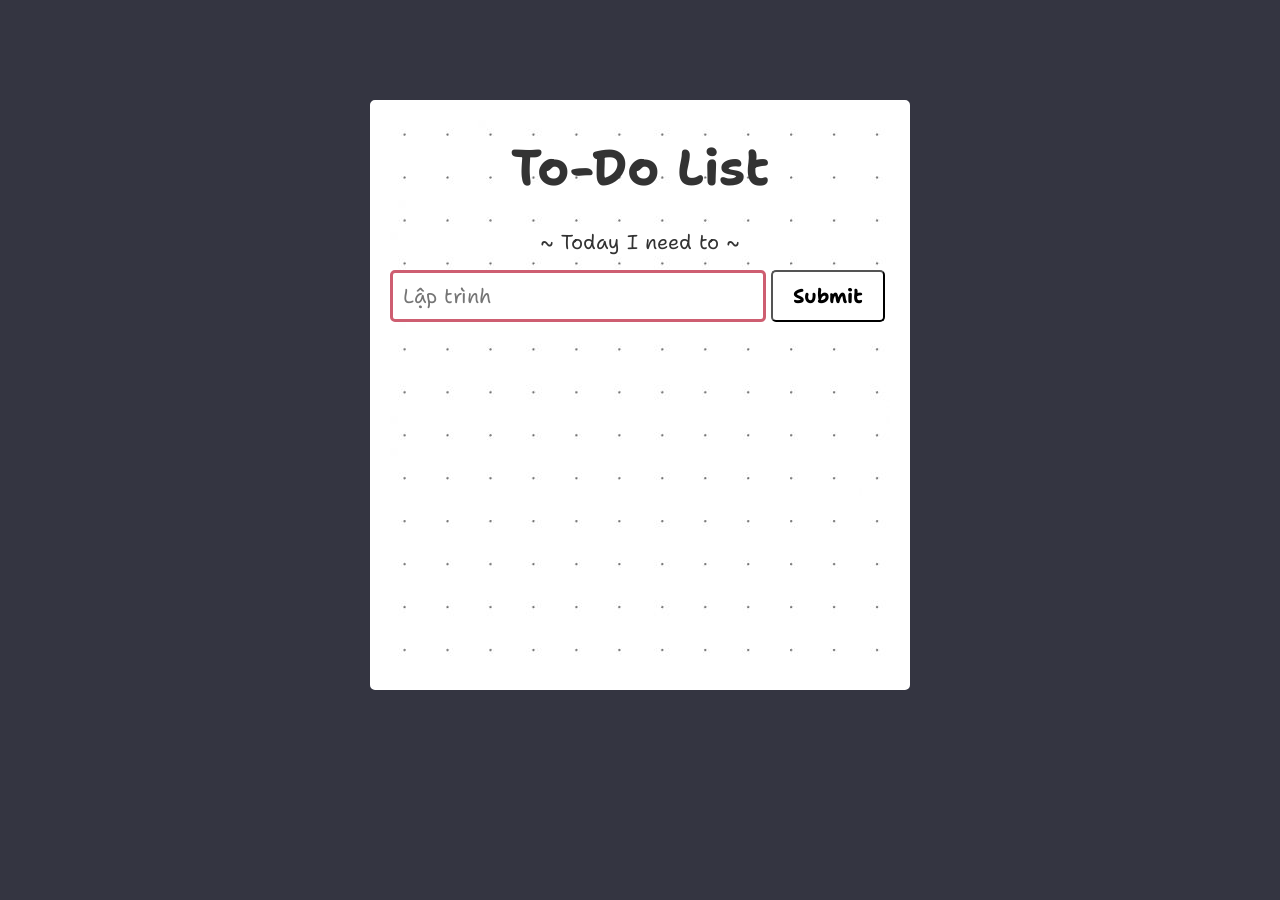
<file: index.html>
<!DOCTYPE html>
<html lang="en">
<head>
    <meta charset="UTF-8">
    <meta http-equiv="X-UA-Compatible" content="IE=edge">
    <meta name="viewport" content="width=device-width, initial-scale=1.0">
    <link rel="stylesheet" href="https://cdnjs.cloudflare.com/ajax/libs/font-awesome/6.3.0/css/all.min.css">
    <link href="https://fonts.googleapis.com/css2?family=Shantell+Sans:ital,wght@0,300;0,400;0,500;0,600;0,700;0,800;1,300;1,400;1,500;1,600;1,700;1,800&display=swap" rel="stylesheet">
    <link rel="stylesheet" href="./style.css">
    <title>TodoList</title>
</head>
<body>
    <form onsubmit="return false" id="form">
        <h1 class="header">To-Do List</h1>
        <p class="decription">~ Today I need to ~</p>
        <div class="user">
            <input contenteditable="" class="input" type="text" placeholder="Lập trình" autofocus>
            <button onclick="App.createForm()" class="push">Submit</button>
        </div>
        <ul class="list"></ul>
    </form>
    <script src="./logic.js"></script>
</body>
</html>
</file>
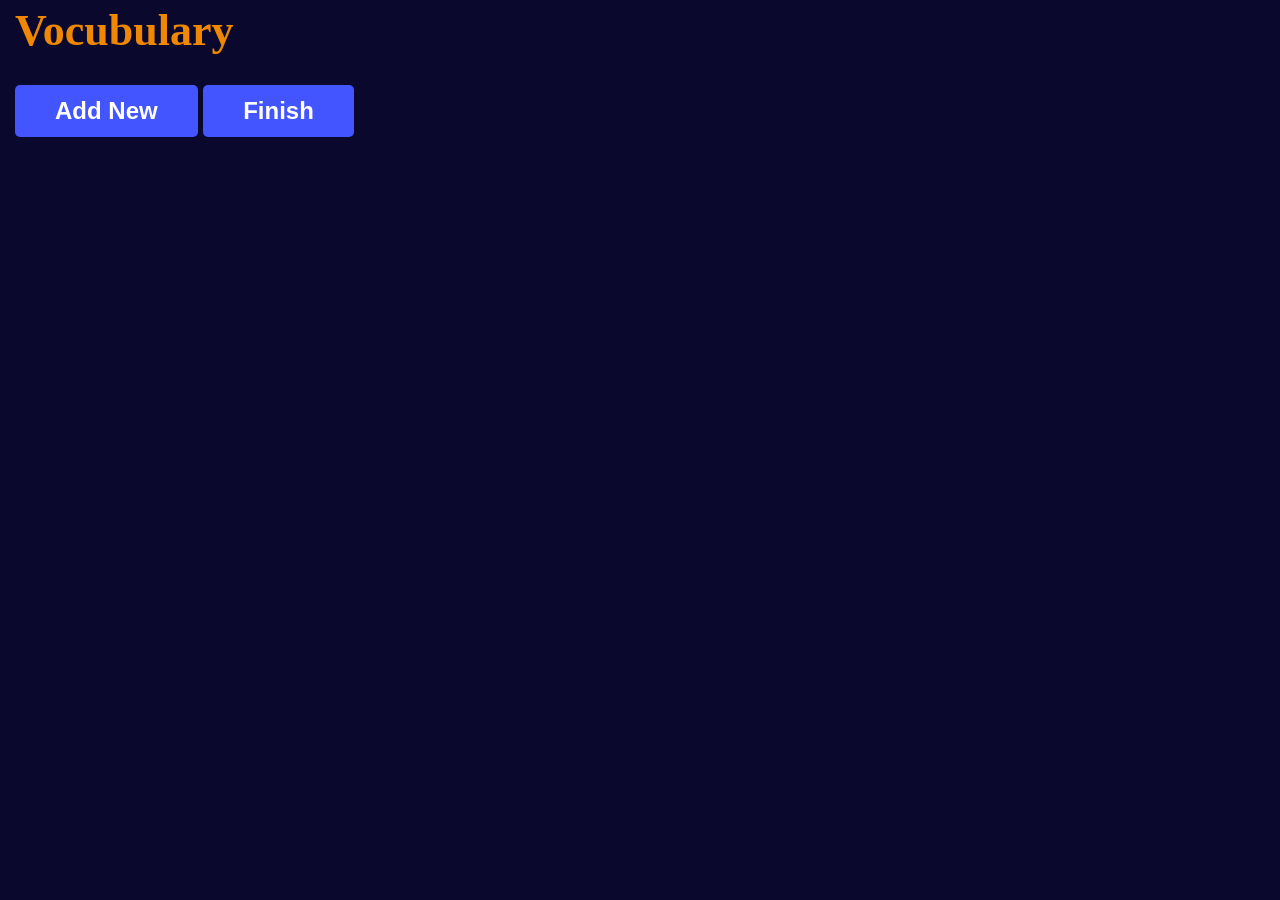
<file: Application/editting.html>
<!DOCTYPE html>
<html lang="en">
<head>
    <meta charset="UTF-8">
    <meta http-equiv="X-UA-Compatible" content="IE=edge">
    <meta name="viewport" content="width=device-width, initial-scale=1.0">
    <link rel="stylesheet" href="./style.css">
    <title>Editting</title>
</head>
<body id="editting">
    <h1 class="header-editting">Vocubulary</h1>
    <ul id="list-word"></ul>
    <button class="btn-big" id="create">Add New</button>
    <button class="btn-big" id="finish">Finish</button>
    <script src="./editting.js"></script>
</body>
</html>
</file>
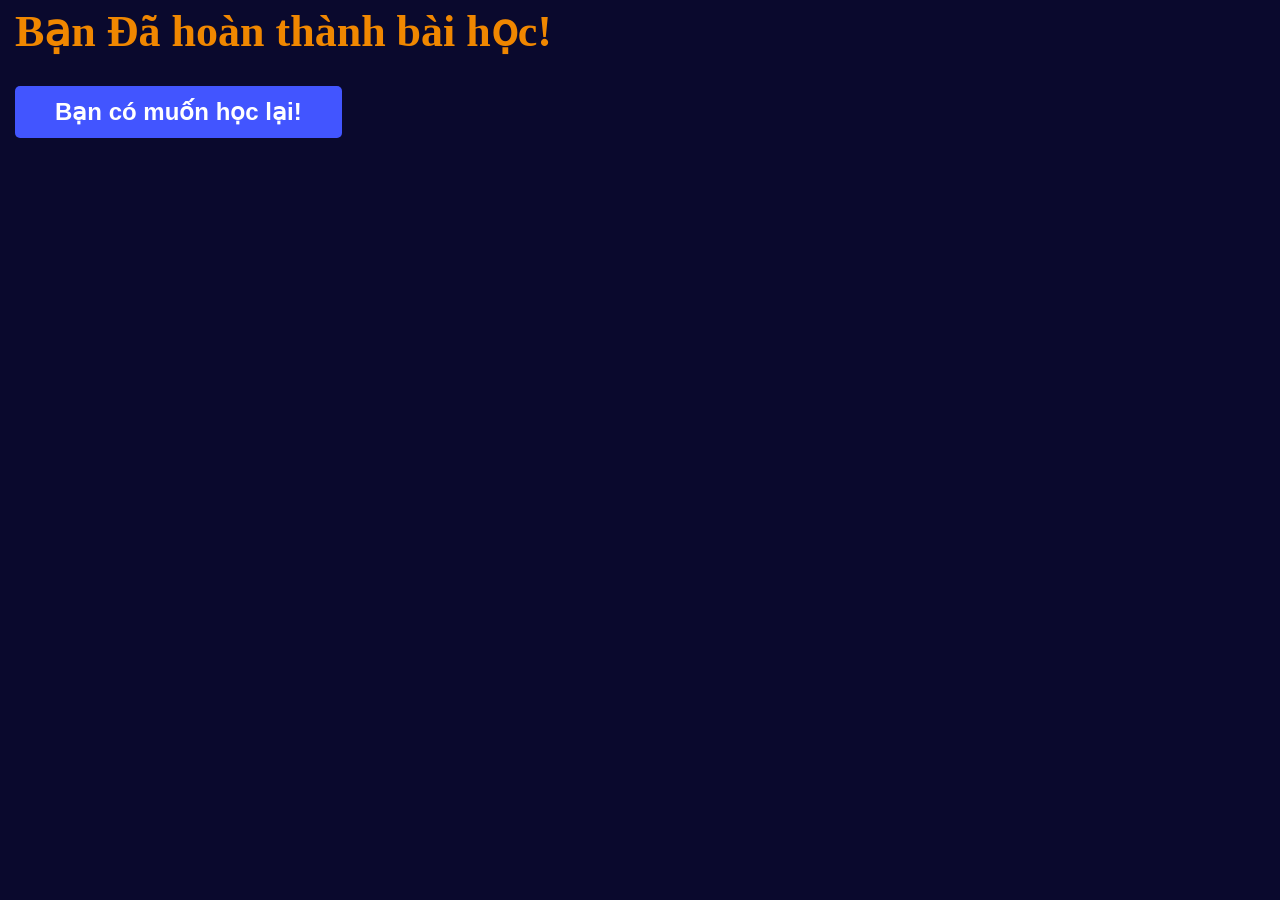
<file: Application/finish.html>
<!DOCTYPE html>
<html lang="en">
<head>
    <meta charset="UTF-8">
    <meta http-equiv="X-UA-Compatible" content="IE=edge">
    <meta name="viewport" content="width=device-width, initial-scale=1.0">
    <link rel="stylesheet" href="./style.css">
    <title>Finish</title>
</head>
<body>
    <h1>Bạn Đã hoàn thành bài học!</h1>
    <div>
        <button onclick="back()" class="btn-big">Bạn có muốn học lại!</button>
    </div>
    <script>
        function back(){
            document.location = "./learn.html";
        }
    </script>
</body>
</html>
</file>
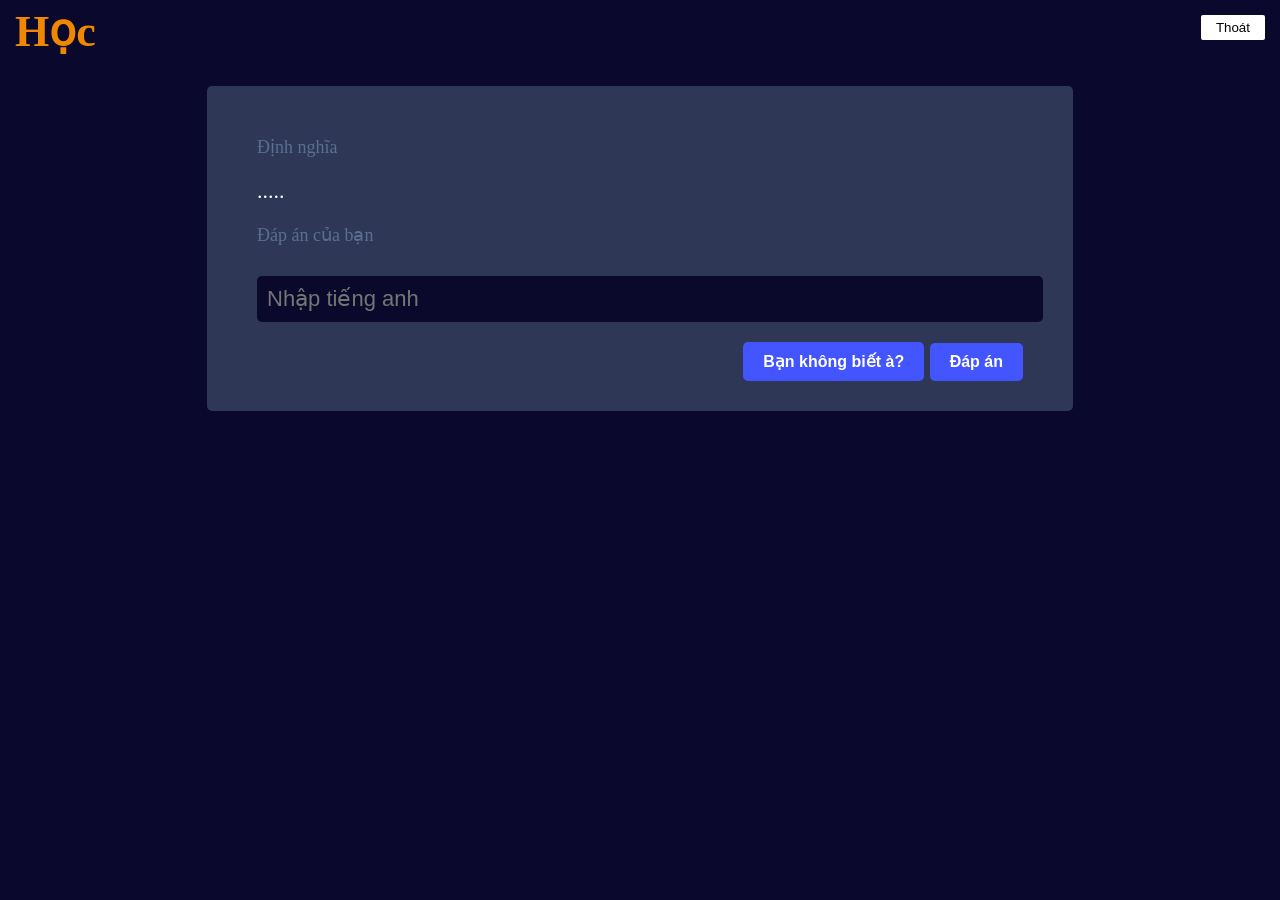
<file: Application/learn.html>
<!DOCTYPE html>
<html lang="en">
<head>
    <meta charset="UTF-8">
    <meta http-equiv="X-UA-Compatible" content="IE=edge">
    <meta name="viewport" content="width=device-width, initial-scale=1.0">
    <link rel="stylesheet" href="./style.css">
    <title>Learn</title>
</head>
<body>
    <button class="btn-small" id="close">Thoát</button>
    <h1>Học</h1>
    <div id="question-board">
        <label>Định nghĩa</label>
        <div name="quest">.....</div>
        <label>Đáp án của bạn</label>
        <input name="answer" type="text" placeholder="Nhập tiếng anh">
        <div class="notification">
            <label>Đáp án đúng</label>
            <div class="notification-sub">
                <div name="right-answer"></div>
                <button name="next-to" class="btn-big">Tiếp tục</button>
            </div>
        </div>
        <div class="options">
            <button class="btn-big">Bạn không biết à?</button>
            <button class="btn-big">Đáp án</button>
        </div>
    </div>
    <script src="./learn.js"></script>
</body>
</html>
</file>
<file: style.css>
*{
    font-family: 'Shantell Sans', cursive;
}
html{
    box-sizing: border-box;
    font-size: 62.5%;
    line-height: 1.5rem;
    color: #333;
}
body{
    background-color: #343541;
    margin: 0;
}
#form{
    background-image: url("./Image/background.jpg");
    margin: 100px auto 0;
    max-width: 500px;
    height: 550px;
    border: 20px solid #fff;
    border-radius: 5px;
}
.header{
    text-align: center;
    margin: 40px 0 60px;
    font-size: 5rem;
}
.user{
    display: flex;
    flex-direction: row; 
}
.decription{
    text-align: center;
    font-size: 2rem;
}
.input{
    padding: 10px;
    max-width: 70%;
    font-size: 2rem;
    outline: none;
    border: 3px solid #ce5e71;
    border-radius: 5px;
}
.push{
    flex: 1;
    margin: 0 5px;
    font-size: 2rem;
    border-radius: 5px;
    background-color: #fff;
    font-weight: bold;
}
.push:hover{
    background-color: #f5f1f1;
}
.push:active{
    background-color: #e3dede;
}
.list{
    height: 325px;
    padding: 20px 20px 0;
    margin: 0;
    overflow-y: scroll;
}
.list::-webkit-scrollbar{
    display: none;
}
.list > li{
    display: flex;
    font-size: 2rem;
    padding: 10px;
    margin: 10px 0;
    border-bottom: 2px dashed #ccc;
    transition: background-color .5s linear;
}
.list > li.active{
    background-color: #e6e1e1;
}
.list > li > p{
    flex: 1;
    padding: 10px;
    margin: 0 30px 0 0;
    white-space: nowrap;
    overflow: hidden;
    text-overflow: ellipsis;
}
</file>
<file: Application/style.css>
html{
    box-sizing: border-box;
    font-size: 22px;
    color: #fff;
}
body{
    background-color: #0a092d;
    margin: 0;
    padding: 15px;
}
ul{
    padding-left: 0;
    list-style: none;
}
h1{
    color: #f08700;
    margin-top: -10px; 
}
/* CREATE */
.block{
    width: max-content;
    text-align: center;
}
.block button{
    margin: 20px 0;
}
/* EDITTING */
li{
    display: flex;
    position: relative;
    align-items: flex-start;
    background-color: #2e3856;
    padding: 10px;
    border-radius: 5px;
    margin: 10px 0;
}
li > span{
    width: 42.5%;
    min-height: 30px;
    line-height: 30px;
    margin: 0 10px 16px;
}
li > span:not(.word-setup){
    position: relative;
    outline: none;
    border-bottom: 2px solid #fff;
}
li span[name=terms]::before{
    content: "Thuật ngữ";
    position: absolute;
    bottom: -30px;
    font-size: 18px;
}
.after{
    --size: 22px;
    text-align: center;
    line-height: var(--size);
    position: absolute;
    top: -20px;
    left: -10px;
    width: var(--size);
    height: var(--size);
    border-radius: var(--size);
    background-color: #ffcd1f;
    font-size: 16px;
    color: #000;
}
li span[name=define]::before{
    content: "Ý nghĩa";
    position: absolute;
    bottom: -30px;
    font-size: 18px;
}
.word-setup{
    width: 15%;
    display: flex;
    justify-content: center;
    align-items: center;
}
.word-setup button{
    padding: 5px 30px;
}
.btn-small{
    border: none;
    background-color: #fff;
    color: #000;
    border-radius: 2px;
    padding: 5px 15px;
    margin: 0 5px;
}
.btn-small:hover{
    cursor: pointer;
    background-color: rgb(222, 221, 221);
}
.btn-big{
    background-color: #4255ff;
    color: #fff;
    border: none;
    padding: 12px 40px;
    border-radius: 5px;
    font-weight: bold;
    font-size: 24px;
}
.btn-big:hover{
    background-color: #423ed8;
    cursor: pointer;
}
/* LEARN */
#close{
    float: right;
    margin: 0;
}
#question-board{
    background-color: #2e3856;
    padding: 30px 50px;
    margin: 0 15vw;
    border-radius: 5px;
}
label{
    color: #5b6f90;
    font-size: 18px;
    display: block;
    margin: 20px 0;
}
input{
    width: 100%;
    background-color: #0A092C;
    height: 46px;
    border: none;
    outline: none;
    border-radius: 5px;
    color: #fff;
    font-size: 22px;
    padding: 0 10px;
    margin: 10px 0;
}
.options{
    margin-top: 10px;
    text-align: right;
}
.notification{
    display: none;
}
.notification-sub{
    text-align: right;
}
.notification-sub div{
    width: 100%;
    background-color: #19804f;
    height: 46px;
    line-height: 46px;
    text-align: left;
    border-radius: 5px;
    font-size: 22px;
    padding: 0 10px;
    margin: 10px 0;
}
.options button, .notification-sub button{
    display: inline-block;
    padding: 10px 20px;
    font-size: 16px;
}
</file>
